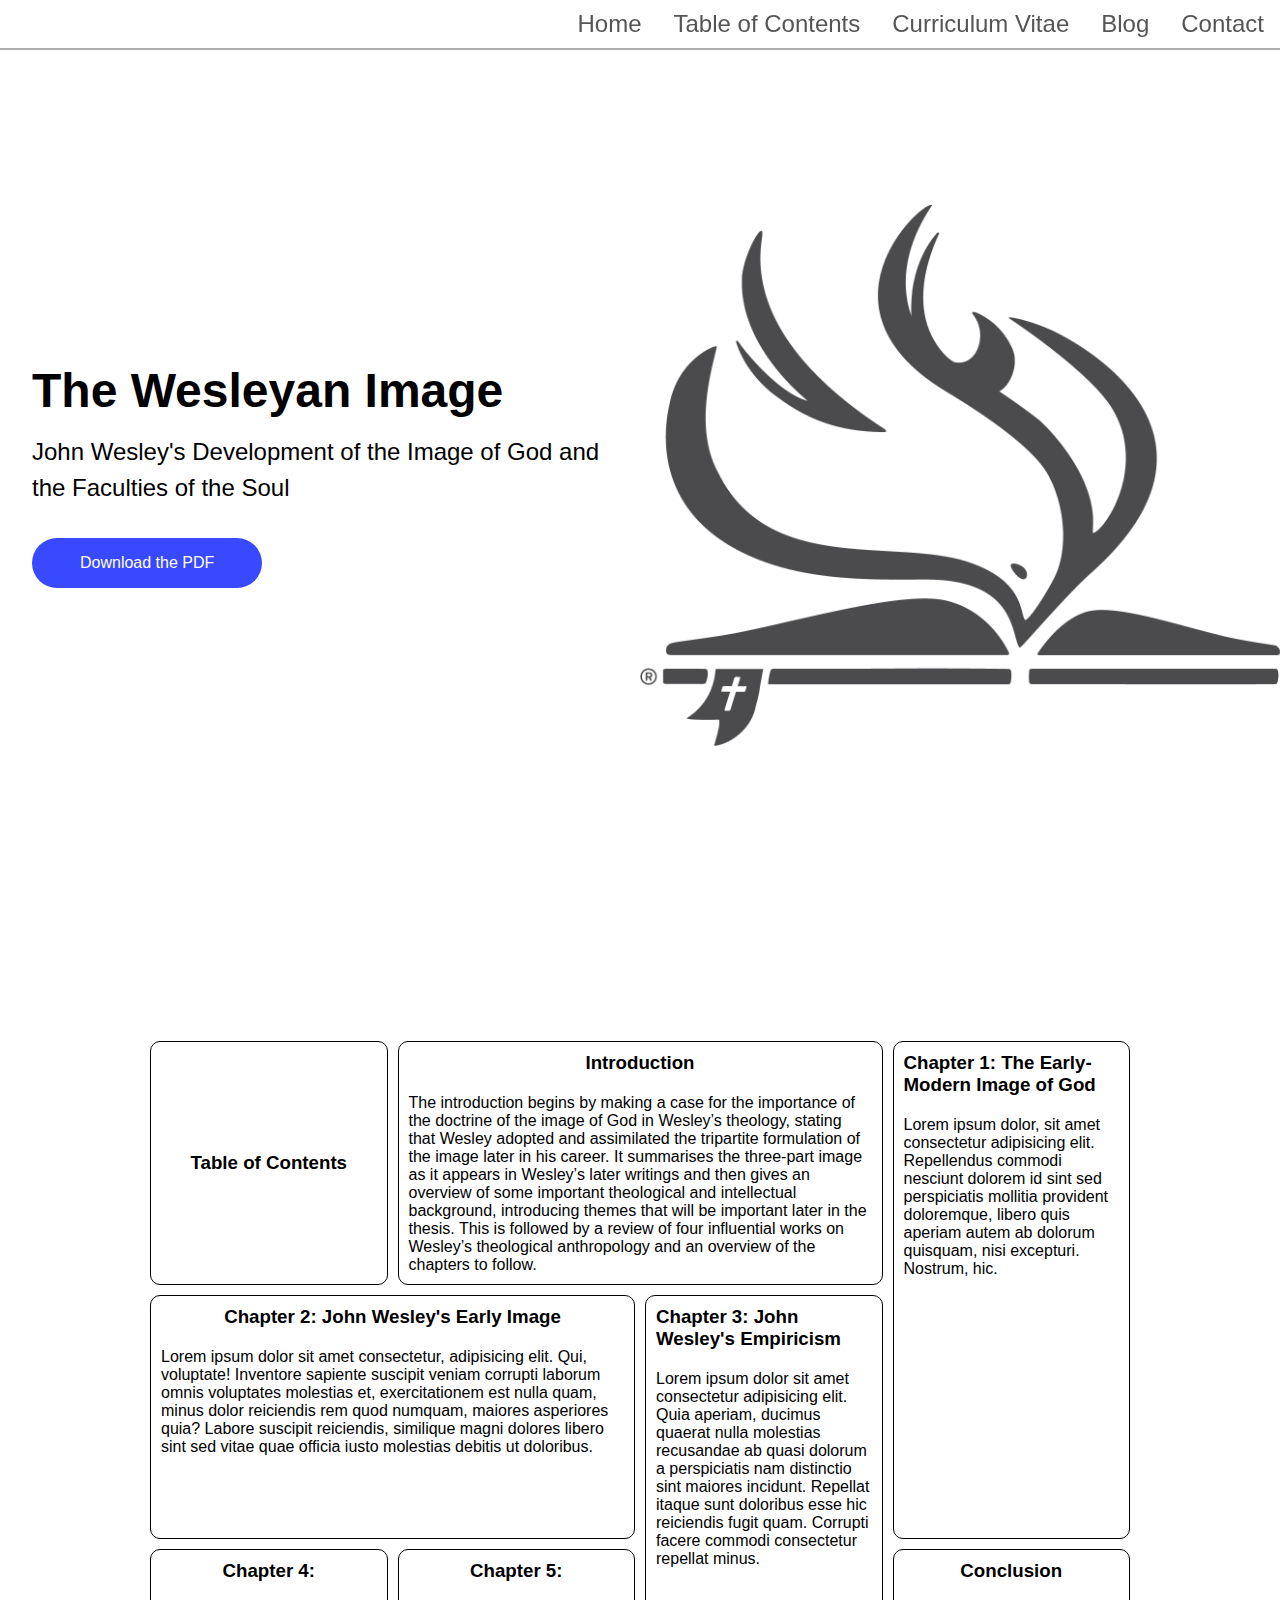
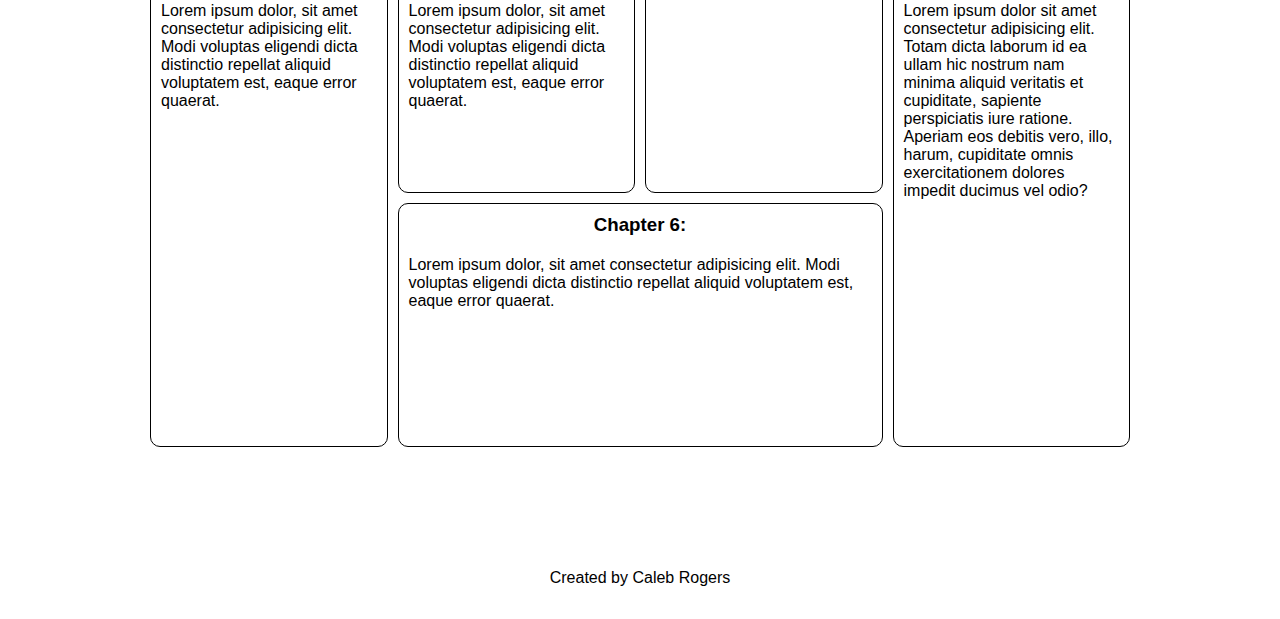
<file: index.html>
<!DOCTYPE html>
<html lang="en">
<head>
    <meta charset="UTF-8">
    <meta http-equiv="X-UA-Compatible" content="IE=edge">
    <meta name="viewport" content="width=device-width, initial-scale=1.0">
    <link rel="stylesheet" href="./Resources/style.css">
    <link rel="stylesheet" href="./Resources/home.css">
    <title>Caleb Rogers Thesis Homepage</title>
</head>
<body>
    <nav>
        <a href="">Home</a>
        <a href="./toc.html">Table of Contents</a>
        <a href="">Curriculum Vitae</a>
        <a href="./blog.html">Blog</a>
        <a href="">Contact</a>
    </nav>
    <section class="hero">
        <div class="hero-container">
            <div class="hero-left">
                <h1>The Wesleyan Image</h1>
                <p>John Wesley's Development of the Image of God and the Faculties of the Soul</p>
                <button id="pdf_button">Download the PDF</button>
            </div>
            <div class="hero-right">
                <img class="hero-image" src="./Resources/images/Nazarene Logo 4_Gray_EN.png" alt="Nazarene Logo (Placeholder)">
            </div>
        </div>
    </section>
    <section class="projects">
        <div class="projects-grid" id="projects">
            <a class="project-card card-1" href="./toc.html">
                <h3>Table of Contents</h3>
            </a>
            <a class="project-card card-2" href="./intro.html">
                <h3>Introduction
                </h3>
                <p>The introduction begins by making a case for the importance of the doctrine of the image of God in Wesley’s theology, stating that Wesley adopted and assimilated the tripartite formulation of the image later in his career. It summarises the three-part image as it appears in Wesley’s later writings and then gives an overview of some important theological and intellectual background, introducing themes that will be important later in the thesis. This is followed by a review of four influential works on Wesley’s theological anthropology and an overview of the chapters to follow.</p>
            </a>
            <a class="project-card card-3" href="./ch1.html">
                <h3>Chapter 1: The Early-Modern Image of God
                </h3>
                <p>Lorem ipsum dolor, sit amet consectetur adipisicing elit. Repellendus commodi nesciunt dolorem id sint sed perspiciatis mollitia provident doloremque, libero quis aperiam autem ab dolorum quisquam, nisi excepturi. Nostrum, hic.</p>
            </a>
            <a class="project-card card-4">
                <h3>Chapter 2: John Wesley's Early Image</h3>
                <p>Lorem ipsum dolor sit amet consectetur, adipisicing elit. Qui, voluptate! Inventore sapiente suscipit veniam corrupti laborum omnis voluptates molestias et, exercitationem est nulla quam, minus dolor reiciendis rem quod numquam, maiores asperiores quia? Labore suscipit reiciendis, similique magni dolores libero sint sed vitae quae officia iusto molestias debitis ut doloribus.</p>
            </a>
            <a class="project-card card-5">
                <h3>Chapter 3: John Wesley's Empiricism</h3>
                <p>Lorem ipsum dolor sit amet consectetur adipisicing elit. Quia aperiam, ducimus quaerat nulla molestias recusandae ab quasi dolorum a perspiciatis nam distinctio sint maiores incidunt. Repellat itaque sunt doloribus esse hic reiciendis fugit quam. Corrupti facere commodi consectetur repellat minus.</p>
            </a>
            <a class="project-card card-6">
                <h3>Chapter 4: </h3>
                <p>Lorem ipsum dolor, sit amet consectetur adipisicing elit. Modi voluptas eligendi dicta distinctio repellat aliquid voluptatem est, eaque error quaerat.</p>
            </a>
            <a class="project-card card-7">
                <h3>Chapter 5: </h3>
                <p>Lorem ipsum dolor, sit amet consectetur adipisicing elit. Modi voluptas eligendi dicta distinctio repellat aliquid voluptatem est, eaque error quaerat.</p>
            </a>
            <a class="project-card card-8">
                <h3>Chapter 6: </h3>
                <p>Lorem ipsum dolor, sit amet consectetur adipisicing elit. Modi voluptas eligendi dicta distinctio repellat aliquid voluptatem est, eaque error quaerat.</p>
            </a>
            <a class="project-card card-9">
                <h3>Conclusion</h3>
                <p>Lorem ipsum dolor sit amet consectetur adipisicing elit. Totam dicta laborum id ea ullam hic nostrum nam minima aliquid veritatis et cupiditate, sapiente perspiciatis iure ratione. Aperiam eos debitis vero, illo, harum, cupiditate omnis exercitationem dolores impedit ducimus vel odio?</p>
            </a>
        </div>
    </section>
    <footer>
        <p>Created by Caleb Rogers</p>
    </footer>
    <script src="./Resources/main.js"></script>
</body>
</html>
</file>
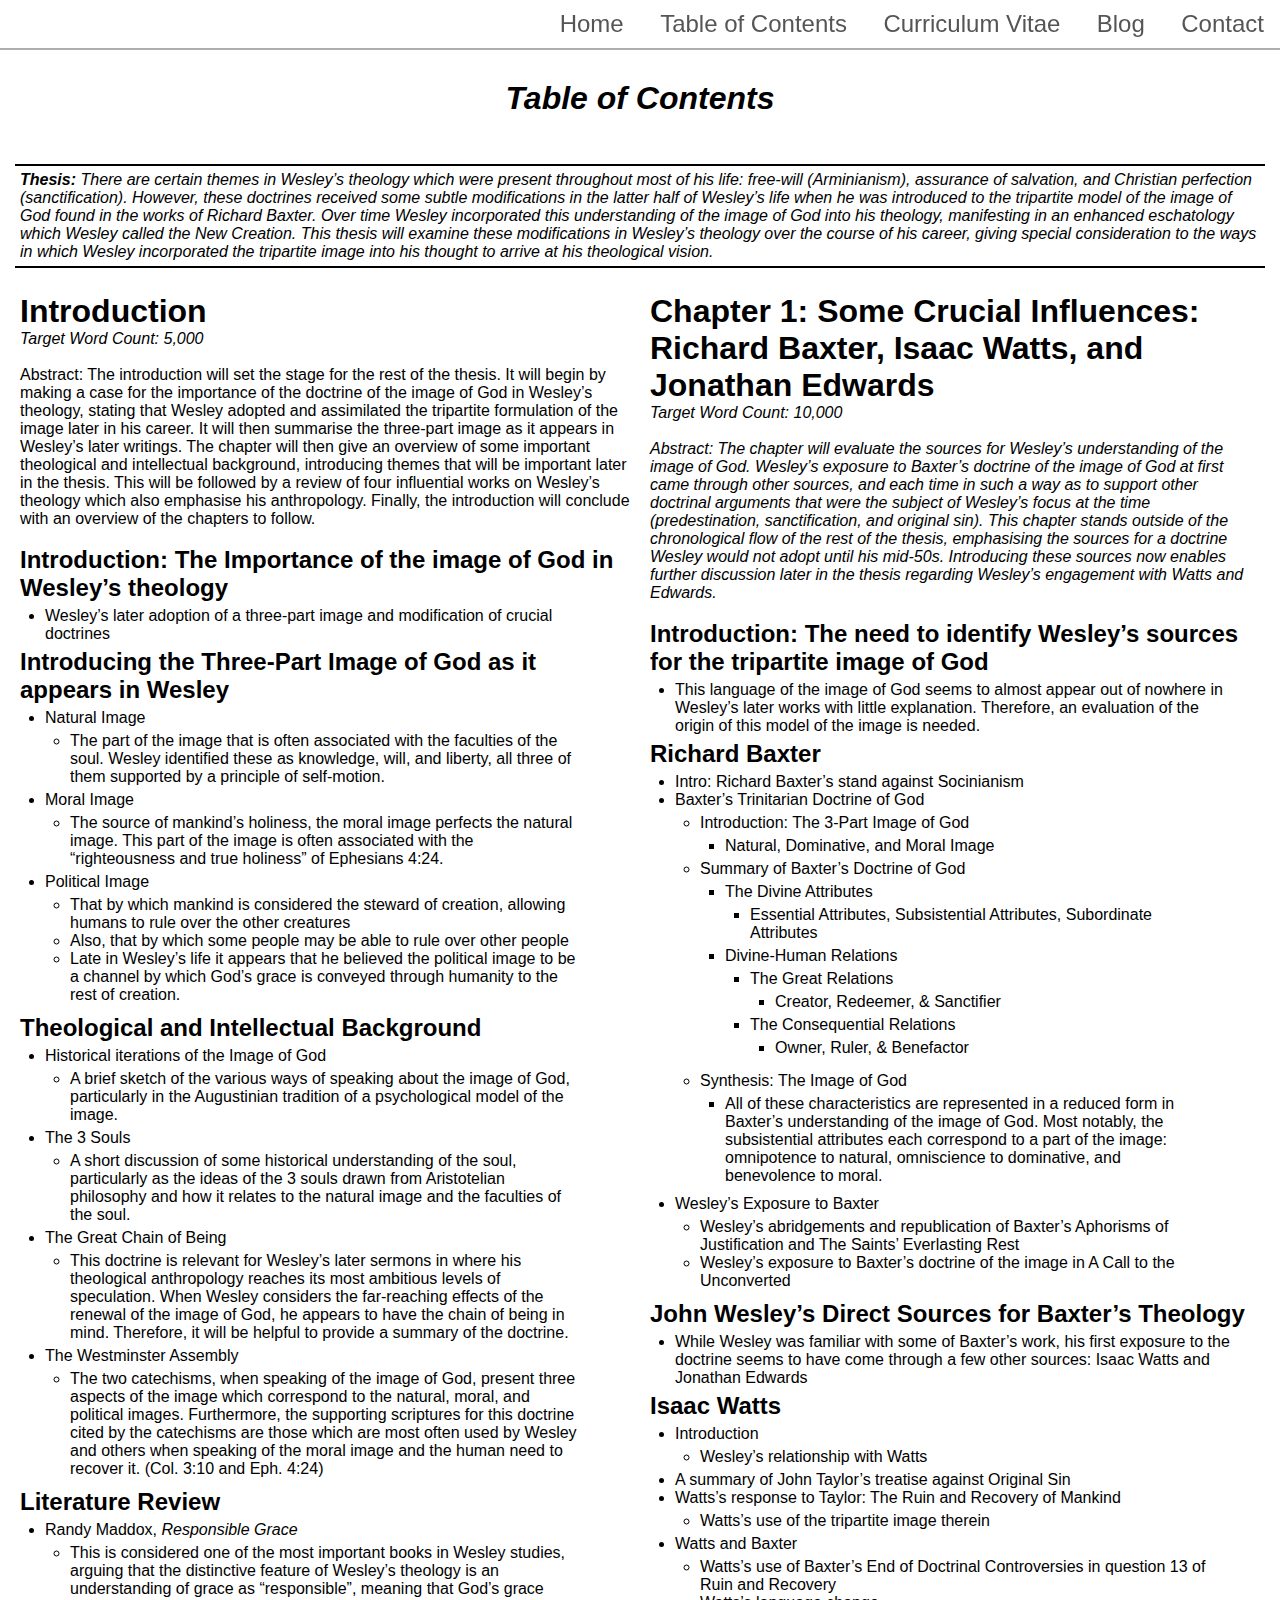
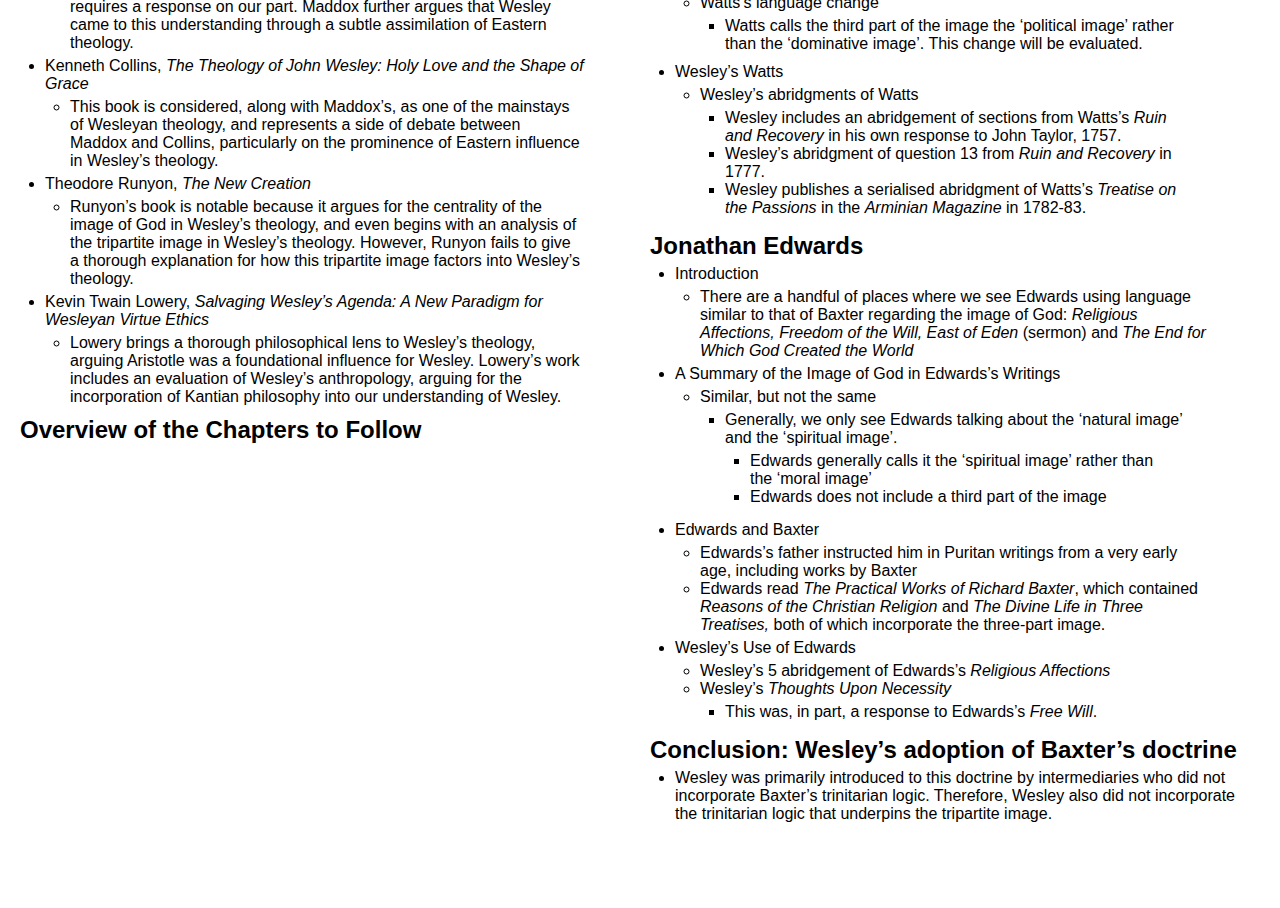
<file: toc.html>
<!DOCTYPE html>
<html lang="en">
<head>
    <meta charset="UTF-8">
    <meta http-equiv="X-UA-Compatible" content="IE=edge">
    <meta name="viewport" content="width=device-width, initial-scale=1.0">
    <link rel="stylesheet" href="./Resources/style.css">
    <link rel="stylesheet" href="./Resources/toc.css">
    <title>Table of Contents</title>
</head>
<body>
    <nav>
        <div class="nav-items">
            <a href="./index.html">Home</a>
            <a href="./toc.html">Table of Contents</a>
            <a href="">Curriculum Vitae</a>
            <a href="">Blog</a>
            <a href="">Contact</a>
        </div>
    </nav>
    <header>
        <h1><em>Table of Contents</em></h1>
    </header>
    <main>
        <section class="abstract">
            <p><em><strong>Thesis:</strong> There are certain themes in Wesley’s theology which were present throughout most of his life: free-will (Arminianism), assurance of salvation, and Christian perfection (sanctification). However, these doctrines received some subtle modifications in the latter half of Wesley’s life when he was introduced to the tripartite model of the image of God found in the works of Richard Baxter. Over time Wesley incorporated this understanding of the image of God into his theology, manifesting in an enhanced eschatology which Wesley called the New Creation. This thesis will examine these modifications in Wesley’s theology over the course of his career, giving special consideration to the ways in which Wesley incorporated the tripartite image into his thought to arrive at his theological vision.</em></p>
        </section>
        <section class="intro">
            <h1><strong>Introduction</strong></h1>
            <p><em>Target Word Count: 5,000</em></p>
            <br>
            <p>Abstract: The introduction will set the stage for the rest of the thesis. It will begin by making a case for the importance of the doctrine of the image of God in Wesley’s theology, stating that Wesley adopted and assimilated the tripartite formulation of the image later in his career. It will then summarise the three-part image as it appears in Wesley’s later writings. The chapter will then give an overview of some important theological and intellectual background, introducing themes that will be important later in the thesis. This will be followed by a review of four influential works on Wesley’s theology which also emphasise his anthropology. Finally, the introduction will conclude with an overview of the chapters to follow.</p>
            <br>
            <h2>Introduction: The Importance of the image of God in Wesley’s theology</h2>
            <ul>
                <li>Wesley’s later adoption of a three-part image and modification of crucial doctrines</li>
            </ul>
            <h2>Introducing the Three-Part Image of God as it appears in Wesley</h2>
            <ul>
                <li>Natural Image
                <ul>
                    <li>The part of the image that is often associated with the faculties of the soul. Wesley identified these as knowledge, will, and liberty, all three of them supported by a principle of self-motion.</li>
                </ul></li>
                <li>Moral Image
                <ul>
                    <li>The source of mankind’s holiness, the moral image perfects the natural image. This part of the image is often associated with the “righteousness and true holiness” of Ephesians 4:24.</li>
                </ul></li>
                <li>Political Image
                <ul>
                    <li>That by which mankind is considered the steward of creation, allowing humans to rule over the other creatures</li>
                    <li>Also, that by which some people may be able to rule over other people</li>
                    <li>Late in Wesley’s life it appears that he believed the political image to be a channel by which God’s grace is conveyed through humanity to the rest of creation.</li>
                </ul></li>
            </ul>
            <h2>Theological and Intellectual Background</h2>
            <ul>
                <li>Historical iterations of the Image of God
                <ul>
                    <li>A brief sketch of the various ways of speaking about the image of God, particularly in the Augustinian tradition of a psychological model of the image.</li>
                </ul></li>
                <li>The 3 Souls
                <ul>
                    <li>A short discussion of some historical understanding of the soul, particularly as the ideas of the 3 souls drawn from Aristotelian philosophy and how it relates to the natural image and the faculties of the soul.</li>
                </ul></li>
                <li>The Great Chain of Being
                <ul>
                    <li>This doctrine is relevant for Wesley’s later sermons in where his theological anthropology reaches its most ambitious levels of speculation. When Wesley considers the far-reaching effects of the renewal of the image of God, he appears to have the chain of being in mind. Therefore, it will be helpful to provide a summary of the doctrine.</li>
                </ul></li>
                <li>The Westminster Assembly
                <ul>
                    <li>The two catechisms, when speaking of the image of God, present three aspects of the image which correspond to the natural, moral, and political images. Furthermore, the supporting scriptures for this doctrine cited by the catechisms are those which are most often used by Wesley and others when speaking of the moral image and the human need to recover it. (Col. 3:10 and Eph. 4:24)</li>
                </ul></li>
            </ul>
            <h2>Literature Review</h2>
            <ul>
                <li>Randy Maddox,<em> Responsible Grace</em>
                <ul>
                    <li>This is considered one of the most important books in Wesley studies, arguing that the distinctive feature of Wesley’s theology is an understanding of grace as “responsible”, meaning that God’s grace requires a response on our part. Maddox further argues that Wesley came to this understanding through a subtle assimilation of Eastern theology.</li>
                </ul></li>
                <li>Kenneth Collins, <em>The Theology of John Wesley: Holy Love and the Shape of Grace</em>
                <ul>
                    <li>This book is considered, along with Maddox’s, as one of the mainstays of Wesleyan theology, and represents a side of debate between Maddox and Collins, particularly on the prominence of Eastern influence in Wesley’s theology. </li>
                </ul></li>
                <li>Theodore Runyon, <em>The New Creation</em>
                <ul>
                    <li>Runyon’s book is notable because it argues for the centrality of the image of God in Wesley’s theology, and even begins with an analysis of the tripartite image in Wesley’s theology. However, Runyon fails to give a thorough explanation for how this tripartite image factors into Wesley’s theology.</li>
                </ul></li>
                <li>Kevin Twain Lowery, <em>Salvaging Wesley’s Agenda: A New Paradigm for Wesleyan Virtue Ethics</em>
                <ul>
                    <li>Lowery brings a thorough philosophical lens to Wesley’s theology, arguing Aristotle was a foundational influence for Wesley. Lowery’s work includes an evaluation of Wesley’s anthropology, arguing for the incorporation of Kantian philosophy into our understanding of Wesley.</li>
                </ul></li>
            </ul>
            <h2>Overview of the Chapters to Follow</h2>
        </section>
        <section class="ch1">
            <h1>Chapter 1: Some Crucial Influences: Richard Baxter, Isaac Watts, and Jonathan Edwards</h1>
            <p><em>Target Word Count: 10,000</em></p>
            <br>
            <p><em>Abstract: The chapter will evaluate the sources for Wesley’s understanding of the image of God. Wesley’s exposure to Baxter’s doctrine of the image of God at first came through other sources, and each time in such a way as to support other doctrinal arguments that were the subject of Wesley’s focus at the time (predestination, sanctification, and original sin). This chapter stands outside of the chronological flow of the rest of the thesis, emphasising the sources for a doctrine Wesley would not adopt until his mid-50s. Introducing these sources now enables further discussion later in the thesis regarding Wesley’s engagement with Watts and Edwards.</em></p>
            <br>
            <h2>Introduction: The need to identify Wesley’s sources for the tripartite image of God</h2>
            <ul>
                <li>This language of the image of God seems to almost appear out of nowhere in Wesley’s later works with little explanation. Therefore, an evaluation of the origin of this model of the image is needed.</li>
            </ul>
            <h2>Richard Baxter</h2>
            <ul>
                <li>Intro: Richard Baxter’s stand against Socinianism</li>
                <li>Baxter’s Trinitarian Doctrine of God 
                <ul>
                    <li>Introduction: The 3-Part Image of God 
                    <ul>
                        <li>Natural, Dominative, and Moral Image</li>
		            </ul></li>
                    <li>Summary of Baxter’s Doctrine of God
                    <ul>
                        <li>The Divine Attributes
                        <ul>
                            <li>Essential Attributes, Subsistential Attributes, Subordinate Attributes</li>
			            </ul></li>
                        <li>Divine-Human Relations
                        <ul>
                            <li>The Great Relations
                            <ul>
                                <li>Creator, Redeemer, & Sanctifier</li>
				            </ul></li>
                            <li>The Consequential Relations
                            <ul>
                                <li>Owner, Ruler, & Benefactor</li>
				            </ul></li>
			            </ul></li>
		            </ul></li>
                    <li>Synthesis: The Image of God
                    <ul>
                        <li>All of these characteristics are represented in a reduced form in Baxter’s understanding of the image of God. Most notably, the subsistential attributes each correspond to a part of the image: omnipotence to natural, omniscience to dominative, and benevolence to moral.</li>
		            </ul></li>
	            </ul></li>
                <li>Wesley’s Exposure to Baxter
                <ul>
                    <li>Wesley’s abridgements and republication of Baxter’s Aphorisms of Justification and The Saints’ Everlasting Rest</li>
                    <li>Wesley’s exposure to Baxter’s doctrine of the image in A Call to the Unconverted</li>
                </ul></li>
            </ul>
            <h2>John Wesley’s Direct Sources for Baxter’s Theology</h2>
            <ul>
                <li>While Wesley was familiar with some of Baxter’s work, his first exposure to the doctrine seems to have come through a few other sources: Isaac Watts and Jonathan Edwards</li>
            </ul>
            <h2>Isaac Watts</h2>
            <ul>
                <li>Introduction
                <ul>
                    <li>Wesley’s relationship with Watts</li>
                </ul></li>
                <li>A summary of John Taylor’s treatise against Original Sin</li>
                <li>Watts’s response to Taylor: The Ruin and Recovery of Mankind
                <ul>
                    <li>Watts’s use of the tripartite image therein</li>
                </ul></li>
                <li>Watts and Baxter
                <ul>
                    <li>Watts’s use of Baxter’s End of Doctrinal Controversies in question 13 of Ruin and Recovery</li>
                    <li>Watts’s language change
                    <ul>
                        <li>Watts calls the third part of the image the ‘political image’ rather than the ‘dominative image’. This change will be evaluated.</li>
                    </ul></li>
                </ul></li>
                <li>Wesley’s Watts
                <ul>
                    <li>Wesley’s abridgments of Watts
                    <ul>
                        <li>Wesley includes an abridgement of sections from Watts’s <em>Ruin and Recovery</em> in his own response to John Taylor, 1757.</li>
                        <li>Wesley’s abridgment of question 13 from <em>Ruin and Recovery</em> in 1777.</li>
                        <li>Wesley publishes a serialised abridgment of Watts’s <em>Treatise on the Passions</em> in the <em>Arminian Magazine</em> in 1782-83.</li>
                    </ul></li>
                </ul></li>
            </ul>
            <h2>Jonathan Edwards</h2>
            <ul>
                <li>Introduction
                <ul>
                    <li>There are a handful of places where we see Edwards using language similar to that of Baxter regarding the image of God: <em>Religious Affections, Freedom of the Will, East of Eden</em> (sermon) and <em>The End for Which God Created the World</em></li>
                </ul></li>
                <li>A Summary of the Image of God in Edwards’s Writings
                <ul>
                    <li>Similar, but not the same
                    <ul>
                        <li>Generally, we only see Edwards talking about the ‘natural image’ and the ‘spiritual image’.
                            <ul>
                                <li>Edwards generally calls it the ‘spiritual image’ rather than the ‘moral image’</li>
                                <li>Edwards does not include a third part of the image</li>
                            </ul></li>
                        </ul></li>
                    </ul></li>
                <li>Edwards and Baxter
                <ul>
                    <li>Edwards’s father instructed him in Puritan writings from a very early age, including works by Baxter</li>
                    <li>Edwards read <em>The Practical Works of Richard Baxter</em>, which contained <em>Reasons of the Christian Religion</em> and <em>The Divine Life in Three Treatises,</em> both of which incorporate the three-part image.</li>
                </ul></li>
                <li>Wesley’s Use of Edwards
                <ul>
                    <li>Wesley’s 5 abridgement of Edwards’s <em>Religious Affections</em></li>
                    <li>Wesley’s <em>Thoughts Upon Necessity</em>
                    <ul>
                        <li>This was, in part, a response to Edwards’s <em>Free Will</em>.</li>
                    </ul></li>
                </ul></li>
            </ul>
            <h2>Conclusion: Wesley’s adoption of Baxter’s doctrine</h2>
            <ul>
                <li>Wesley was primarily introduced to this doctrine by intermediaries who did not incorporate Baxter’s trinitarian logic. Therefore, Wesley also did not incorporate the trinitarian logic that underpins the tripartite image.</li>
            </ul>

        </section>
        <section class="ch2"></section>
        <section class="ch3"></section>
        <section class="ch4"></section>
        <section class="ch5"></section>
    </main>
</body>
</html>
</file>
<file: Resources/style.css>
* {
    box-sizing: border-box;
    margin: 0;
    padding: 0;
    font-family:'Trebuchet MS', 'Lucida Sans Unicode', 'Lucida Grande', 'Lucida Sans', Arial, sans-serif;
    color: #000;
}

body {
    background-color:rgb(255, 255, 255);
}

nav {
    position:fixed;
    bottom: 0;
    width: 100%;
    height: 3rem;
    background: #fff;
    color: rgb(118, 118, 118);
    display: flex;
    justify-content: space-around;
    align-items: center;
    padding: 0rem;
    box-shadow: 0px -2px #aeaeae;
    z-index: 10;
}

nav a {
    text-decoration: none;
    padding: 0 1rem;
    font-size: 1.5rem;
    color: #555;
}

@media (min-width: 890px) {
    nav {
        position:sticky;
        top: 0;
        height: 3rem;
        background: #fff;
        color: rgb(118, 118, 118);
        display: flex;
        justify-content: flex-end;
        align-items: center;
        padding: 0rem;
        box-shadow: 0px 2px #aeaeae;
        z-index: 10;
    }

    nav a {
        font-size: 1.5rem;
    }
}
</file>
<file: Resources/home.css>
.hero-container {
    display: grid;
    height: 95vh;
    width: 100vw;
    padding: 3rem calc((100vw - 1300px) / 2);
    margin-bottom: 8rem;
}

.hero-left {
    display: flex;
    flex-direction: column;
    justify-content: center;
    align-items: flex-start;
    color:#000;
    padding: 0rem 2rem;
}

.hero-left h1 {
    margin-bottom: 1rem;
    font-size: 3rem;
}

.hero-left p {
    margin-bottom: 2rem;
    font-size: 1.5rem;
    line-height: 1.5;
}

.hero-right {
    display: none;
    justify-content: center;
    align-items: center;
}

button {
    padding: 1rem 3rem;
    font-size: 1rem;
    border: none;
    color: #fff;
    background: #3949ff;
    cursor: pointer;
    border-radius: 50px;
}

button:hover {
    background: #fff;
    color: #000;
    border: 1px solid #000;
}

.hero-contaner .column-right {
    display: flex;
    justify-content: center;
    align-items: center;
    padding: 0rem 2rem;
}

.hero-image {
    max-width: 100%;
}

/* Projects */

.projects {
    width: 100%;
    display: flex;
    justify-content: center;
    align-items: center;
    padding-bottom: 5rem;
}

.projects-grid {
    display: grid;
    column-gap: 10px;
    row-gap: 10px;
    border-radius: 20px;
    background-color: white;
    padding: 10px;
    max-width: 800px;
}

.project-card {
    border: solid black 1px;
    border-radius: 10px;
    display: flex;
    flex-direction: column;
    align-items: center;
    text-decoration: none;
}

.project-card:hover {
    transform: scale(1.02);
    z-index: 0;
}

.project-card h3 {
    margin: 10px;
}

.project-card p {
    padding: 10px;
}

.card-1 {
    justify-content: center;
}

footer {
    display: flex;
    justify-content: center;
    align-items: center;
    margin: 2rem;
}

@media (min-width: 890px) {
    .hero-container {
        grid-template-columns: 1fr 1fr;
    }

    .hero-right {
        display: flex;
    }

    .projects-grid {
        max-width: 1000px;
        grid-template-columns: repeat(4, 1fr);
        grid-auto-rows: 1fr;
    }
    
    .card-2 {
        grid-column: span 2;
    }
    
    .card-3 {
        grid-column: 4;
        grid-row-end: span 2;
    }
    
    .card-4 {
        grid-column: span 2;
    }
    
    .card-5 {
        grid-column: 3;
        grid-row-end: span 2;
    }
    
    .card-6 {
        grid-column: 1;
        grid-row-end: span 2;
    }

    .card-8 {
        grid-column: span 2;
    }
    
    .card-9 {
        grid-column: 4;
        grid-row: 3 / span 2;
    }
}
</file>
<file: Resources/toc.css>
header {
    display: flex;
    justify-content: center;
    padding: 2rem;
}

main {
    display: grid;
    grid-template-columns: 1fr 1fr;
    row-gap: 10px;
    padding: 10px;
}

section {
    margin: 5px;
    padding: 5px;
}

ul {
    padding: 5px 25px;
}

h1 {
    font-size: 2rem;
}

.abstract {
    grid-column-end: span 2;
    border-bottom: solid black 2px;
    border-top: solid black 2px;
}
</file>
